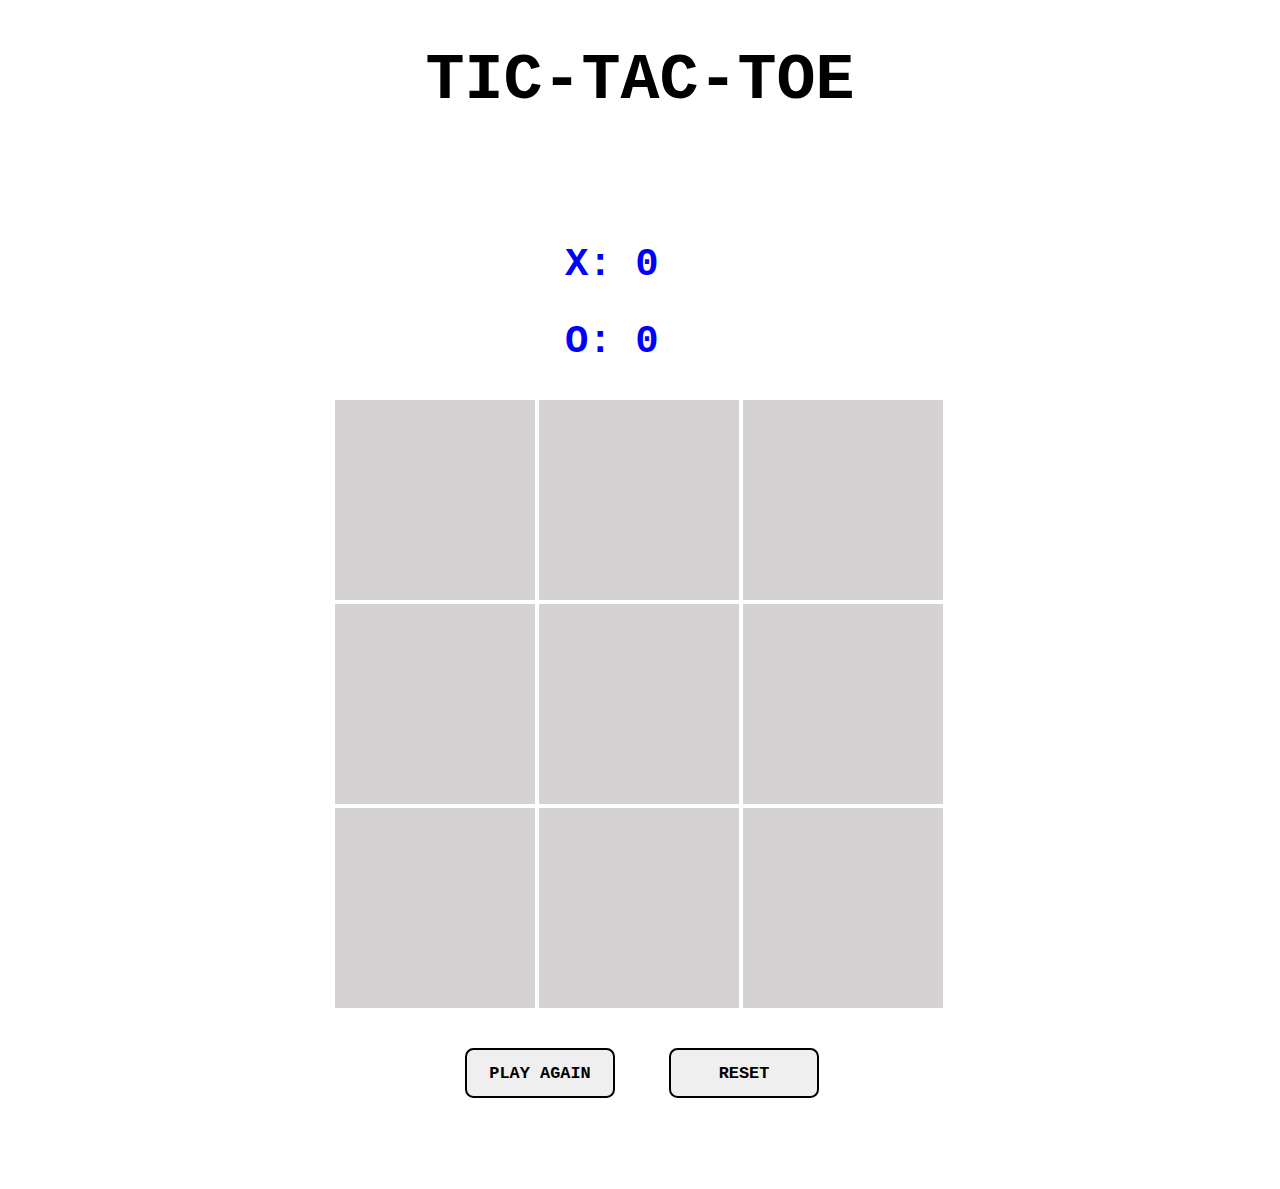
<file: index.html>
<!DOCTYPE html>
<html lang="en">
<head>
  <meta charset="UTF-8">
  <script src="js/jquery.js" charset="utf-8"></script>
  <script src="js/render.js" charset="utf-8"></script>
  <script src="js/logic.js" charset="utf-8"></script>
  <link rel="stylesheet" href="css/style.css">
  <title>TicTacToe</title>
</head>
<body>

  <div class="heading-box">
    <h1>TIC-TAC-TOE</h1>
  </div>

  <div class="container">

      <div class="point-box">
        <h2 class="x-points">X: 0</h2>
        <h2 class="o-points">O: 0</h2>
      </div>

      <div class="game-box">

        <div class="box" id="0"></div>
        <div class="box" id="1"></div>
        <div class="box" id="2"></div>
        <div class="box" id="3"></div>
        <div class="box" id="4"></div>
        <div class="box" id="5"></div>
        <div class="box" id="6"></div>
        <div class="box" id="7"></div>
        <div class="box" id="8"></div>

        <div class="x-box">
          <h1 class="result">X WINS!</h1>
        </div>
        <div class="o-box">
          <h1 class="result">O WINS!</h1>
        </div>
        <div class="draw-box">
          <h1 class="result">DRAW!</h1>
        </div>

        <div class="button-box">
          <button class="play-again-button">
            PLAY AGAIN
          </button>
          <button class="reset-button">
            RESET
          </button>
        </div> <!-- .button-box -->

      </div> <!-- .game-box -->


  </div> <!-- .container -->
</body>
</html>
</file>
<file: css/style.css>
@import url('https://fonts.googleapis.com/css?family=Source+Code+Pro|Ubuntu+Mono');

* {
  box-sizing: border-box;
  /* border: 1px solid limegreen; */
}

.heading-box {
}

h1 {
  text-align: center;
  font-family: monospace;
  font-size: 5em;
}

.container {
  max-width: 960px;
  padding: 50px 0 80px 0;
  border-radius: 50px;
  margin: 0 auto;
}

.game-box {
  /* display: inline-block; */
  position: relative;
  margin: 0 auto;
  width: 610px;
}

.box-row {
  margin: 0 auto;
}

.box {
  display: inline-block;
  margin: 4px 0 0 0;
  background-color: #d4d2d2;
  width: 200px;
  height: 200px;
  vertical-align: top;
  text-align: center;
  font-size: 1100%;
  font-family: monospace;
  color: black;
}

.x-box {
  position: absolute;
  visibility: hidden;
  top: 0;
  left: 8px;
  right: 8px;
  padding: 176px 63px 166px 94px;
}

.o-box {
  position: absolute;
  visibility: hidden;
  top: 0;
  left: 8px;
  right: 8px;
  padding: 176px 63px 166px 94px;
}

.draw-box {
  position: absolute;
  visibility: hidden;
  top: 0;
  left: 8px;
  right: 8px;
  padding: 234px 127px 243px 154px;
}

.result {
  text-align: center;
  color: red;
  font-famimonospace;
  margin: 0 auto;
  font-size: 800%;
}

.button-box {
  padding: 40px 0px 0px 160px;
}

.reset-button {
  margin: 0 0 0 30px;
  display: inline-block;
  border-radius: 0.5em;
  border: 2px solid black;
  font-family: monospace;
  font-weight: bold;
  text-align: center;
  font-size: 130%;
  width: 150px;
  height: 50px;
}

.play-again-button {
  margin: 0 20px 0 -30px;
  display: inline-block;
  border: 2px solid black;
  border-radius: 0.5em;
  font-family: monospace;
  font-weight: bold;
  text-align: center;
  font-size: 130%;
  width: 150px;
  height: 50px;
}

.point-box {
  margin: 0 auto;
  width: 150px;
  top: 1px;
}

.x-points {
  font-family: monospace;
  color: blue;
  font-size: 300%;
}

.o-points {
  font-family: monospace;
  color: blue;
  font-size: 300%;
}
</file>
